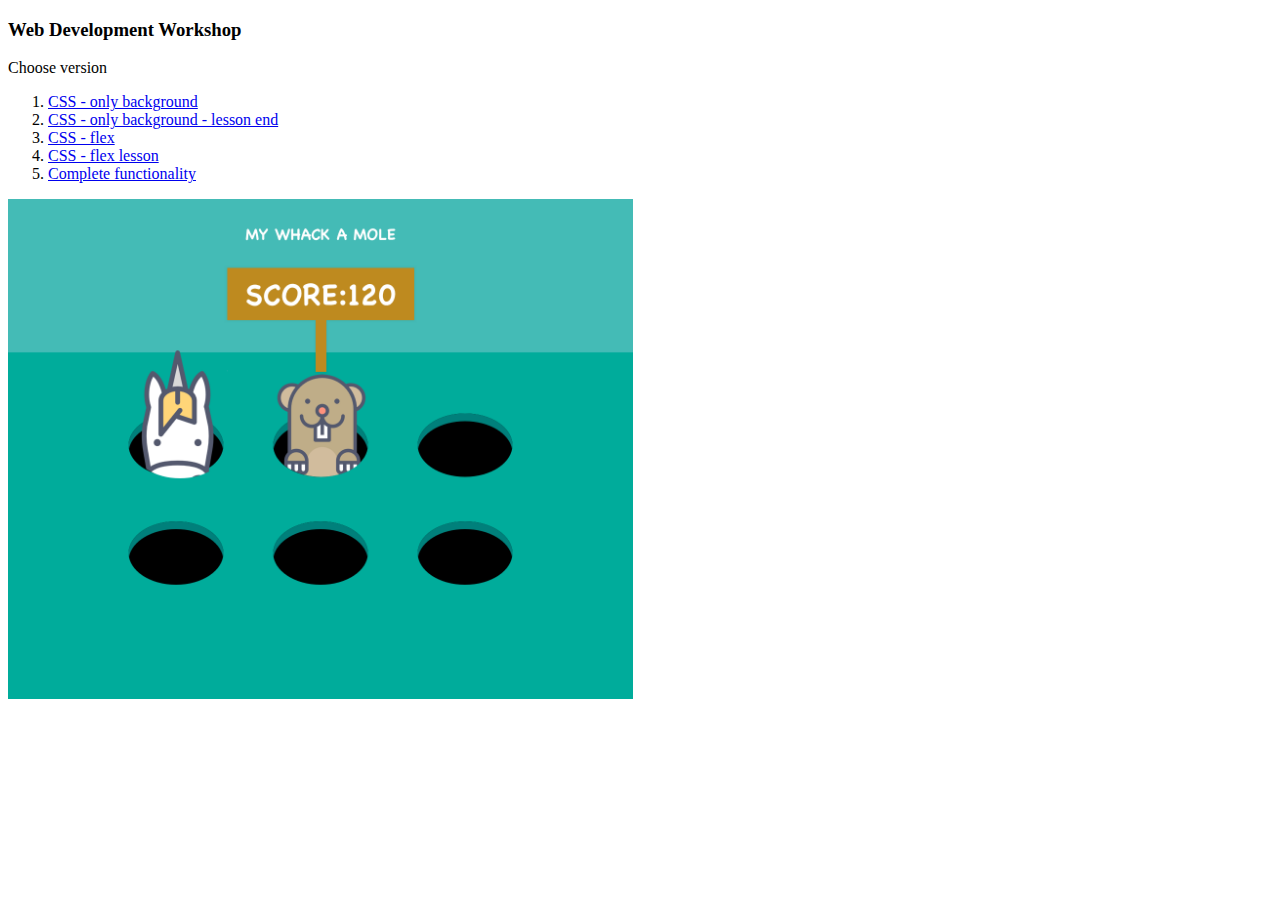
<file: index.html>
<!DOCTYPE html>
<html>
  <head>
    <meta charset="utf-8" />
    <title>Web Development Workshop</title>
  </head>
  <body>
    <header class="header">
      <h3>Web Development Workshop</h3>
    </header>
    <div>
        <span>Choose version</span>
        <ol>
          <li><a href="./versions/CSS_only_backgrounds/index.html">CSS - only background</a></li>
          <li><a href="./versions/CSS_only_backgrounds_lesson/index.html">CSS - only background - lesson end</a></li>
          <li><a href="./versions/CSS_flex/index.html">CSS - flex</a></li>
          <li><a href="./versions/CSS_flex_lesson/index.html">CSS - flex lesson</a></li>
          <li><a href="./versions/complete_functionality/index.html">Complete functionality</a></li>
        </ol>
    </div>
    <div><img src="./whack_a_mole.png" alt="Whack a mole" height="500px" /></div>
  </body>
</html>
</file>
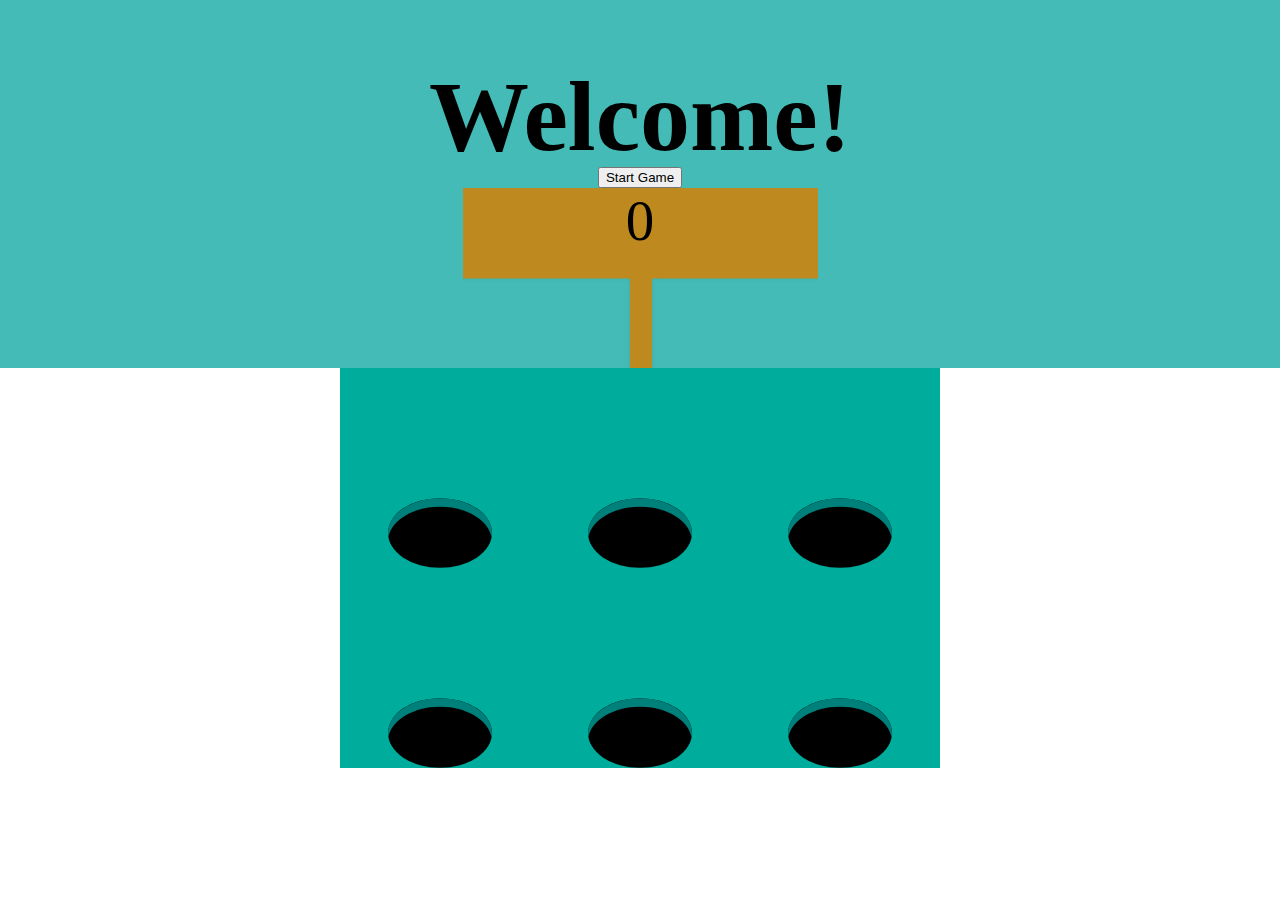
<file: versions/complete_functionality/index.html>
<!DOCTYPE html>
<html>
  <head>
    <meta charset="utf-8" />
    <title>Web Development Workshop</title>
    <link rel="stylesheet" href="style.css" />
  </head>
  <body>
    <header class="header">
      <h1>Welcome!</h1>
      <button onclick="startGame()">Start Game</button>
      <span class="score">0</span>
    </header>
    <div class="game">
      <div class="hole hole1">
        <div class="mole"></div>
      </div>
      <div class="hole hole2">
        <div class="mole"></div>
      </div>
      <div class="hole hole3">
        <div class="mole"></div>
      </div>
      <div class="hole hole4">
        <div class="mole"></div>
      </div>
      <div class="hole hole5">
        <div class="mole"></div>
      </div>
      <div class="hole hole6">
        <div class="mole"></div>
      </div>
    </div>
    <script type="text/javascript" src="script.js"></script>
  </body>
</html>
</file>
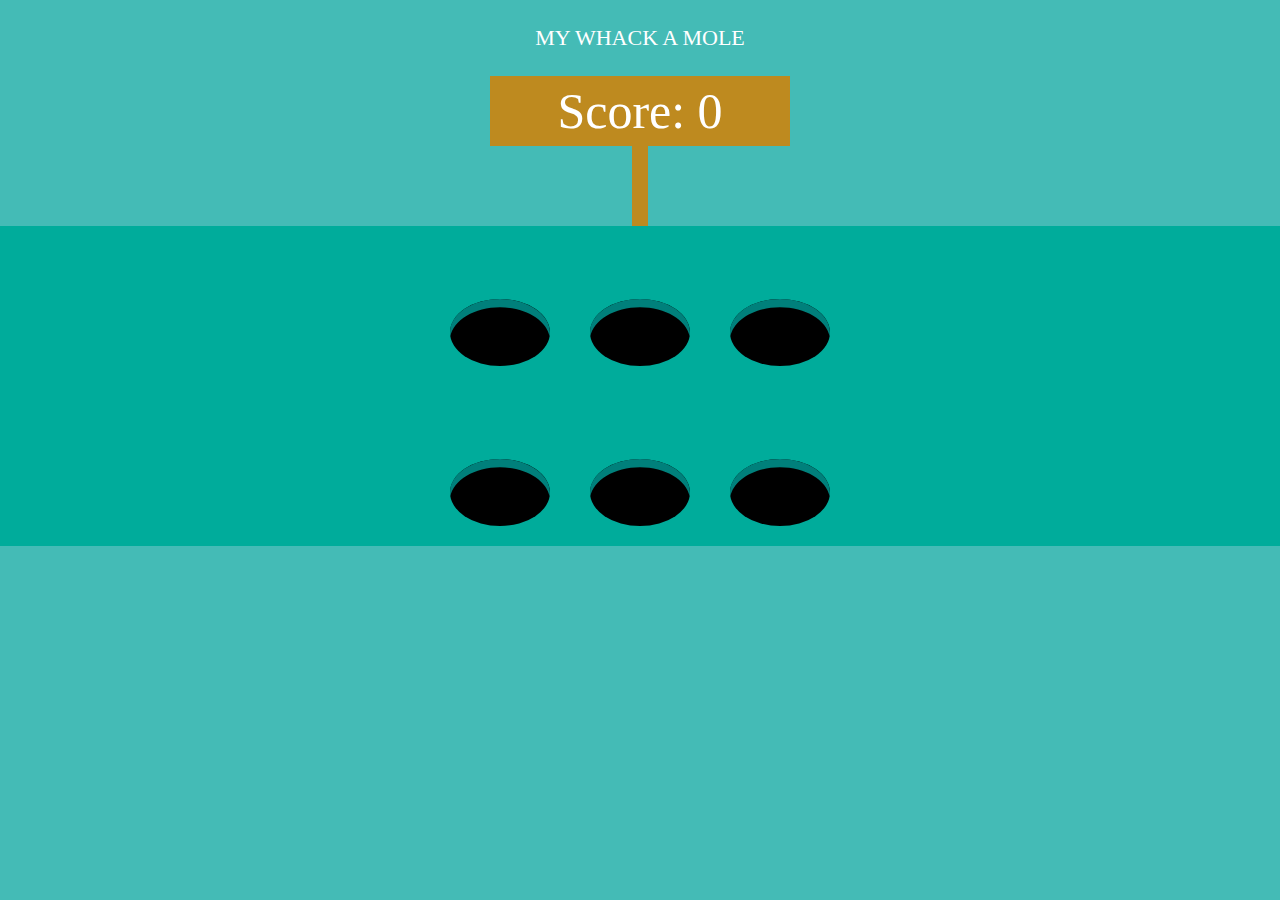
<file: versions/CSS_flex/index.html>
<!DOCTYPE html>
<html>
  <head>
    <meta charset="utf-8" />
    <title>Web Development Workshop</title>
    <link rel="stylesheet" href="style.css" />
  </head>
  <body>
    <header id="header">
      <div id="game-title">My whack a mole</div>
      <div id="score-board">
        <div id="score-number">Score: 0</div>
        <div id="score-stick"></div>
      </div>
    </header>
    <main id="game-board">
      <div class="game-row">
        <div class="hole hole1">
          <div class="mole"></div>
        </div>
        <div class="hole hole2">
          <div class="mole"></div>
        </div>
        <div class="hole hole3">
          <div class="mole"></div>
        </div>
      </div>
      <div class="game-row">
        <div class="hole hole4">
          <div class="mole"></div>
        </div>
        <div class="hole hole5">
          <div class="mole"></div>
        </div>
        <div class="hole hole6">
          <div class="mole"></div>
        </div>
      </div>
    </main>
  </body>
</html>
</file>
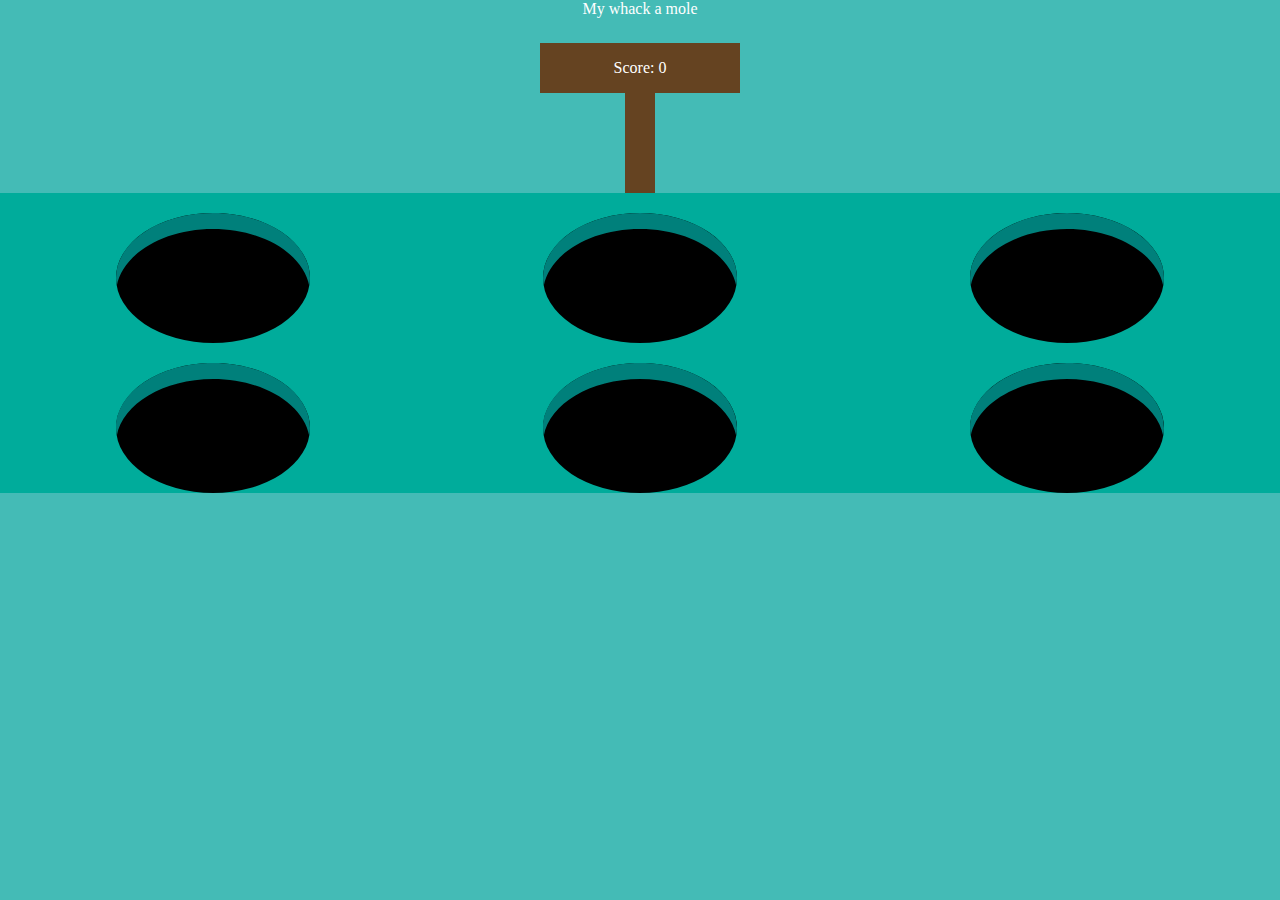
<file: versions/CSS_flex_lesson/index.html>
<!DOCTYPE html>
<html>
  <head>
    <meta charset="utf-8" />
    <title>Web Development Workshop</title>
    <link rel="stylesheet" href="style.css" />
  </head>
  <body>
    <header id="header">
      <div id="game-title">My whack a mole</div>
      <div id="score-board">
        <div id="score-number">Score: 0</div>
        <div id="score-stick"></div>
      </div>
    </header>
    <main id="game-board">
      <div class="hole-row">
        <div class="hole" ></div>
        <div class="hole">
        </div>
        <div class="hole">
        </div>
      </div>
      <div class="hole-row">
        <div class="hole">
        </div>
        <div class="hole">
        </div>
        <div class="hole">
        </div>
      </div>
    </main>
  </body>
</html>
</file>
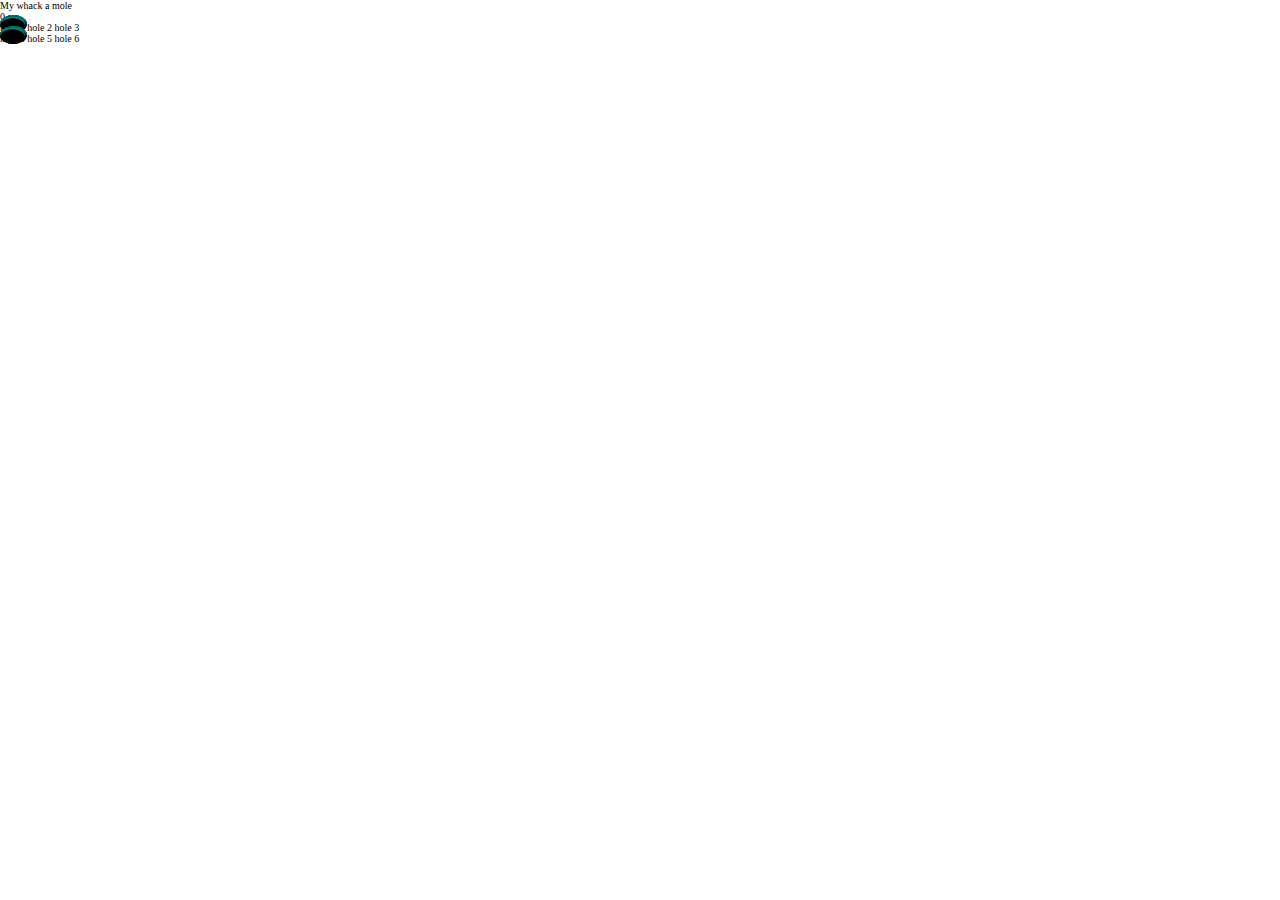
<file: versions/CSS_only_backgrounds/index.html>
<!DOCTYPE html>
<html>
  <head>
    <meta charset="utf-8" />
    <title>Web Development Workshop</title>
    <link rel="stylesheet" href="style.css" />
  </head>
  <body>
    <header id="header">
      <div id="game-title">My whack a mole</div>
      <div id="score">0</div>
    </header>
    <main id="game-board">
      <div>
      <span class="hole">
        hole 1
      </span>
      <span class="hole">
        hole 2
      </span>
      <span class="hole">
        hole 3
      </span>
    </div>
    <div>
      <span class="hole">
        hole 4
      </span>
      <span class="hole">
        hole 5
      </span>
      <span class="hole">
        hole 6
      </span>
    </div>
    </main>
  </body>
</html>
</file>
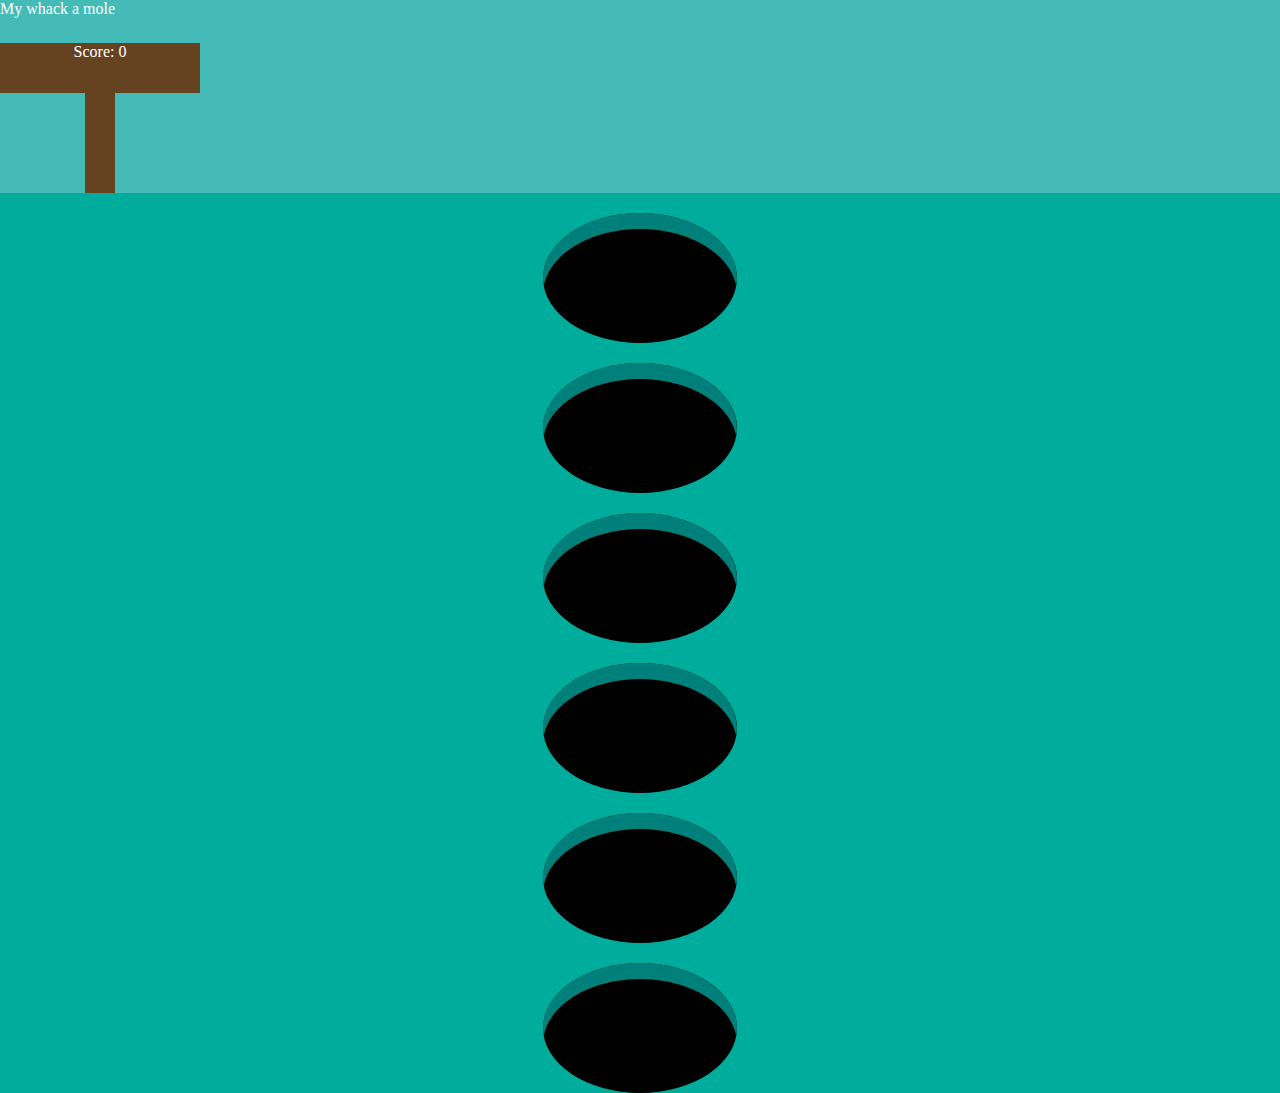
<file: versions/CSS_only_backgrounds_lesson/index.html>
<!DOCTYPE html>
<html>
  <head>
    <meta charset="utf-8" />
    <title>Web Development Workshop</title>
    <link rel="stylesheet" href="style.css" />
  </head>
  <body>
    <header id="header">
      <div id="game-title">My whack a mole</div>
      <div id="score-board">
        <div id="score-number">Score: 0</div>
        <div id="score-stick"></div>
      </div>
    </header>
    <main id="game-board">
      <div>
        <div class="hole" ></div>
        <div class="hole">
        </div>
        <div class="hole">
        </div>
      </div>
      <div>
        <div class="hole">
        </div>
        <div class="hole">
        </div>
        <div class="hole">
        </div>
      </div>
    </main>
  </body>
</html>
</file>
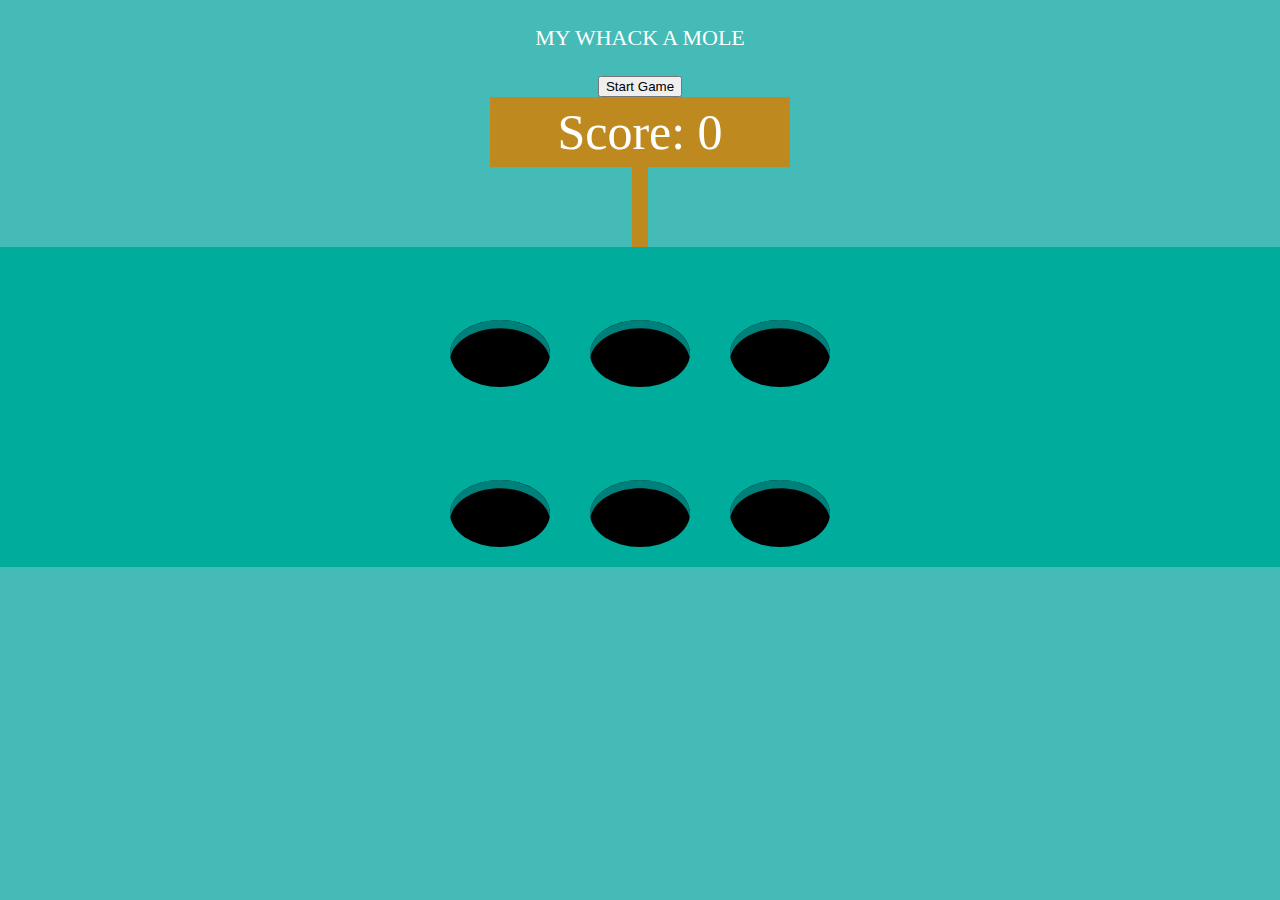
<file: versions/JS_starting_last_lesson/index.html>
<!DOCTYPE html>
<html>
  <head>
    <meta charset="utf-8" />
    <title>Web Development Workshop</title>
    <link rel="stylesheet" href="style.css" />
  </head>
  <body>
    <header id="header">
      <div id="game-title">My whack a mole</div>
      <button id="start-game-button" onclick="startGame()">Start Game</button>
      <div id="score-board">
        <div id="score-number">Score: 0</div>
        <div id="score-stick"></div>
      </div>
    </header>
    <main id="game-board">
      <div class="game-row">
        <div class="hole hole1">
          <div class="mole"></div>
        </div>
        <div class="hole hole2">
          <div class="mole"></div>
        </div>
        <div class="hole hole3">
          <div class="mole"></div>
        </div>
      </div>
      <div class="game-row">
        <div class="hole hole4">
          <div class="mole"></div>
        </div>
        <div class="hole hole5">
          <div class="mole"></div>
        </div>
        <div class="hole hole6">
          <div class="mole"></div>
        </div>
      </div>
    </main>
    <script type="text/javascript" src="script.js"></script>
  </body>
</html>
</file>
<file: versions/complete_functionality/style.css>
html {
  box-sizing: border-box;
  font-size: 10px;
}

*,
*:before,
*:after {
  box-sizing: inherit;
}

body {
  padding: 0;
  margin: 0;
  font-family: "Amatic SC", cursive;
}

.header {
  display: flex;
  flex-direction: column;
  justify-content: center;
  align-items: center;
  background: #44BBB6;
}

h1 {
  text-align: center;
  font-size: 10rem;
  line-height: 1;
  margin-bottom: 0;
}

.score {
  background: url(./assets/score-sign.svg) center no-repeat;
  width: 355px;
  height: 180px;
  text-align: center;
  font-size: 57px;
}

.game {
  background: #00AC9B;
  width: 600px;
  height: 400px;
  display: flex;
  flex-wrap: wrap;
  margin: 0 auto;
}

.hole:before {
  display: block;
  background: url("./assets/hole.svg") bottom center no-repeat;
  background-size: contain;
  content: "";
  width: 100%;
  height: 70px;
  position: absolute;
  z-index: 0;
  bottom: 0;
}

.hole {
  flex: 1 0 33.33%;
  overflow: hidden;
  position: relative;
}

.mole {
  background: url("./assets/mole.svg") bottom center no-repeat;
  clip-path: ellipse(48% 76% at 50% 25%);
  background-size: 60%;
  position: absolute;
  top: 100%;
  width: 100%;
  height: 100%;
  z-index: 1;
  transition: all 0.4s;
}

.hole.up .mole {
  top: 0;
}
</file>
<file: versions/CSS_flex/style.css>
:root {
  --main-bg-color: #44BBB6;
  --score-signe-color: #be8a1f;
  --game-board-bg-color: #00AC9B;

}


/* set the page to use border-box */
html {
  box-sizing: border-box;
}

*,
*:before,
*:after {
  box-sizing: inherit;
}

/* clear all paddings and margins and set font */
body {
  padding: 0;
  margin: 0;
  font-family: "Amatic SC", cursive;
  background-color: #44BBB6;
}

#header {
  padding-top: 25px;
  color: white;
  display: flex;
  flex-direction: column;
  align-items: center;
}

#game-title {
  font-size: 22px;
  text-transform: uppercase;
  padding-bottom: 25px;
  
}

#score-board {
  display: flex;
  flex-direction: column;
  align-items: center;
}

#score-number {
  background-color: #be8a1f;
  display: flex;
  flex-direction: column;
  align-items: center;
  justify-content: center;
  font-size: 50px;

  width: 300px;
  height: 70px;
}

#score-stick {
  background-color: #be8a1f;
  width: 16px;
  height: 80px;
}

#game-board {
  background: #00AC9B;
}

.game-row {
  display: flex;
  align-items: center;
  justify-content: center;
}

.hole {
  /* size of the element */
  width: 100px;
  height: 120px;

  /* size of the hole */
  background: url(./assets/hole.svg) bottom center no-repeat;
  background-size: 100px;
  margin: 20px;

  /* magic */
  overflow: hidden;
  position: relative;
}

.mole {
  background: url("./assets/mole.svg") bottom center no-repeat;
  background-size: 120px;
  position: absolute;
  top: 100%;
  width: 100%;
  height: 100%;
  z-index: 1;
  transition: all 0.4s;
}

.mole:hover {
  top: 0;
}
</file>
<file: versions/CSS_flex_lesson/style.css>
/* set the page to use border-box */
html {
  box-sizing: border-box;
}

*,
*:before,
*:after {
  box-sizing: inherit;
}

/* clear all paddings and margins and set font */
body {
  padding: 0;
  margin: 0;
  font-family: "Amatic SC", cursive;
  background-color: #44BBB6;
}

#header {
  color: white;
}

#game-title {
  padding-bottom: 25px;
  display:flex;
  justify-content: center;
}

#score-board {
  display: flex;
  flex-direction: column;
  align-items: center;
}

#score-number {
  background-color: #654321;
  width: 200px;
  height: 50px;

  display: flex;
  align-items: center;
  justify-content: center;
}

#score-stick {
  background-color: #654321;
  width: 30px;
  height: 100px;
}

#game-board {
  background: #00AC9B;
}

.hole-row {
  display: flex;
}

.hole {
  background-size: contain;
  background: url(./assets/hole.svg) bottom center no-repeat;
  width: 100%;
  height: 150px;
}




/* background: url("./assets/hole.svg") bottom center no-repeat; */
</file>
<file: versions/CSS_only_backgrounds/style.css>
html {
  box-sizing: border-box;
  font-size: 10px;
}

*,
*:before,
*:after {
  box-sizing: inherit;
}

body {
  padding: 0;
  margin: 0;
  font-family: "Amatic SC", cursive;
}

.header {
  display: flex;
  flex-direction: column;
  justify-content: center;
  align-items: center;
  background: #44BBB6;
}

h1 {
  text-align: center;
  font-size: 10rem;
  line-height: 1;
  margin-bottom: 0;
}

.score {
  background: url(./assets/score-sign.svg) center no-repeat;
  width: 355px;
  height: 180px;
  text-align: center;
  font-size: 57px;
}

.game {
  background: #00AC9B;
  width: 600px;
  height: 400px;
  display: flex;
  flex-wrap: wrap;
  margin: 0 auto;
}

.hole:before {
  display: block;
  background: url("./assets/hole.svg") bottom center no-repeat;
  background-size: contain;
  content: "";
  width: 100%;
  height: 70px;
  position: absolute;
  z-index: 0;
  bottom: 0;
}

.hole {
  flex: 1 0 33.33%;
  overflow: hidden;
  position: relative;
}

.mole {
  background: url("./assets/mole.svg") bottom center no-repeat;
  clip-path: ellipse(48% 76% at 50% 25%);
  background-size: 60%;
  position: absolute;
  top: 100%;
  width: 100%;
  height: 100%;
  z-index: 1;
  transition: all 0.4s;
}

.hole.up .mole {
  top: 0;
}
</file>
<file: versions/CSS_only_backgrounds_lesson/style.css>
/* set the page to use border-box */
html {
  box-sizing: border-box;
}

*,
*:before,
*:after {
  box-sizing: inherit;
}

/* clear all paddings and margins and set font */
body {
  padding: 0;
  margin: 0;
  font-family: "Amatic SC", cursive;
  background-color: #44BBB6;
}

#header {
  color: white;
}

#game-title {
  padding-bottom: 25px;
}

#score-board {
}

#score-number {
  background-color: #654321;
  text-align: center;
  width: 200px;
  height: 50px;
}

#score-stick {
  background-color: #654321;
  margin: 0px 85px 0 85px;
  width: 30px;
  height: 100px;
}

#game-board {
  background: #00AC9B;
}

.hole {
  background-size: contain;
  background: url(./assets/hole.svg) bottom center no-repeat;
  width: 100%;
  height: 150px;
}




/* background: url("./assets/hole.svg") bottom center no-repeat; */
</file>
<file: versions/JS_starting_last_lesson/style.css>
:root {
  --main-bg-color: #44BBB6;
  --score-signe-color: #be8a1f;
  --game-board-bg-color: #00AC9B;

}


/* set the page to use border-box */
html {
  box-sizing: border-box;
}

*,
*:before,
*:after {
  box-sizing: inherit;
}

/* clear all paddings and margins and set font */
body {
  padding: 0;
  margin: 0;
  font-family: "Amatic SC", cursive;
  background-color: #44BBB6;
}

#header {
  padding-top: 25px;
  color: white;
  display: flex;
  flex-direction: column;
  align-items: center;
}

#game-title {
  font-size: 22px;
  text-transform: uppercase;
  padding-bottom: 25px;
  
}

#score-board {
  display: flex;
  flex-direction: column;
  align-items: center;
}

#score-number {
  background-color: #be8a1f;
  display: flex;
  flex-direction: column;
  align-items: center;
  justify-content: center;
  font-size: 50px;

  width: 300px;
  height: 70px;
}

#score-stick {
  background-color: #be8a1f;
  width: 16px;
  height: 80px;
}

#game-board {
  background: #00AC9B;
}

.game-row {
  display: flex;
  align-items: center;
  justify-content: center;
}

.hole {
  /* size of the element */
  width: 100px;
  height: 120px;

  /* size of the hole */
  background: url(./assets/hole.svg) bottom center no-repeat;
  background-size: 100px;
  margin: 20px;

  /* magic */
  overflow: hidden;
  position: relative;
}

.mole {
  background: url("./assets/mole.svg") bottom center no-repeat;
  background-size: 120px;
  position: absolute;
  top: 100%;
  width: 100%;
  height: 100%;
  z-index: 1;
  transition: all 0.4s;
}

.hole.up .mole {
  top: 0;
}
</file>
